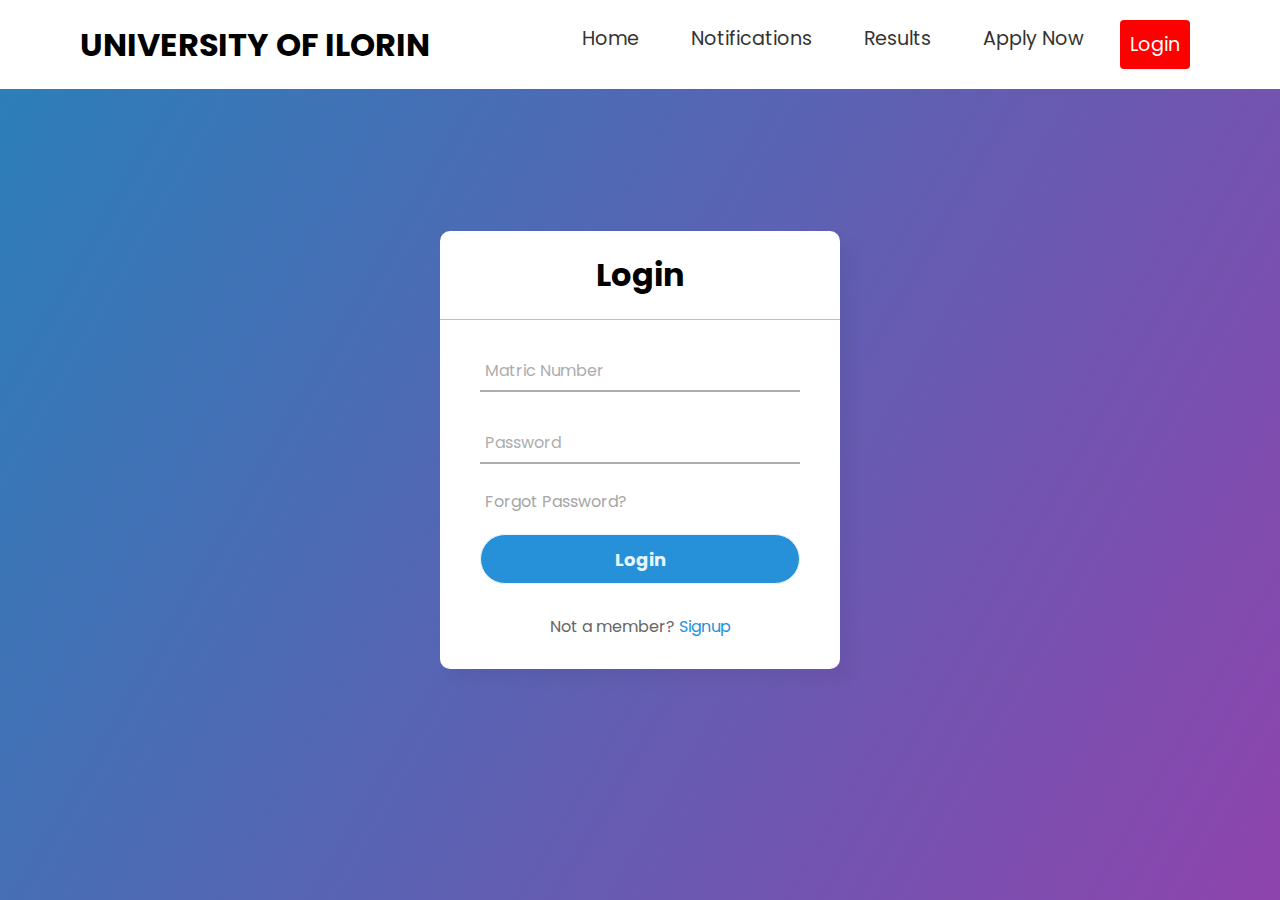
<file: Login Form - No JavaScript/index.html>
<!DOCTYPE html>
<html lang="en">
  <head>
    <meta charset="utf-8">
    <title></title>
    <link rel="stylesheet" href="style.css">
  </head>
  <body>
    <header>
		<div class="logo">
			<h1>
				UNIVERSITY OF ILORIN
			</h1>
		</div>
		<div>
			<nav>
				<ul>
					<li><a href="/home page/index.html">Home</a></li>
					<li><a href="#">Notifications</a></li>
					<li><a href="#">Results</a></li>
					<li><a href="/Sign up form/index.html">Apply Now</a></li>
					<li><a href="#" id="login">Login</a></li>
				</ul>	
				<div class="menu-btn" onclick="toggleMenu()">
						<div class="menu-btn-btn"></div>
						<div class="menu-btn-btn"></div>
						<div class="menu-btn-btn"></div>
				</div>	
			</nav>			
		</div>
	</header>
    <div class="center">
      <h1>Login</h1>
      <form method="post">
        <div class="txt_field">
          <input type="text" required>
          <span></span>
          <label>Matric Number</label>
        </div>
        <div class="txt_field">
          <input type="password" required>
          <span></span>
          <label>Password</label>
        </div>
        <div class="pass">Forgot Password?</div>
        <input type="submit" value="Login">
        <div class="signup_link">
          Not a member? <a href="#">Signup</a>
        </div>
      </form>
    </div>
    <script src="/JavaScript/index.js"></script>

  </body>
</html>
</file>
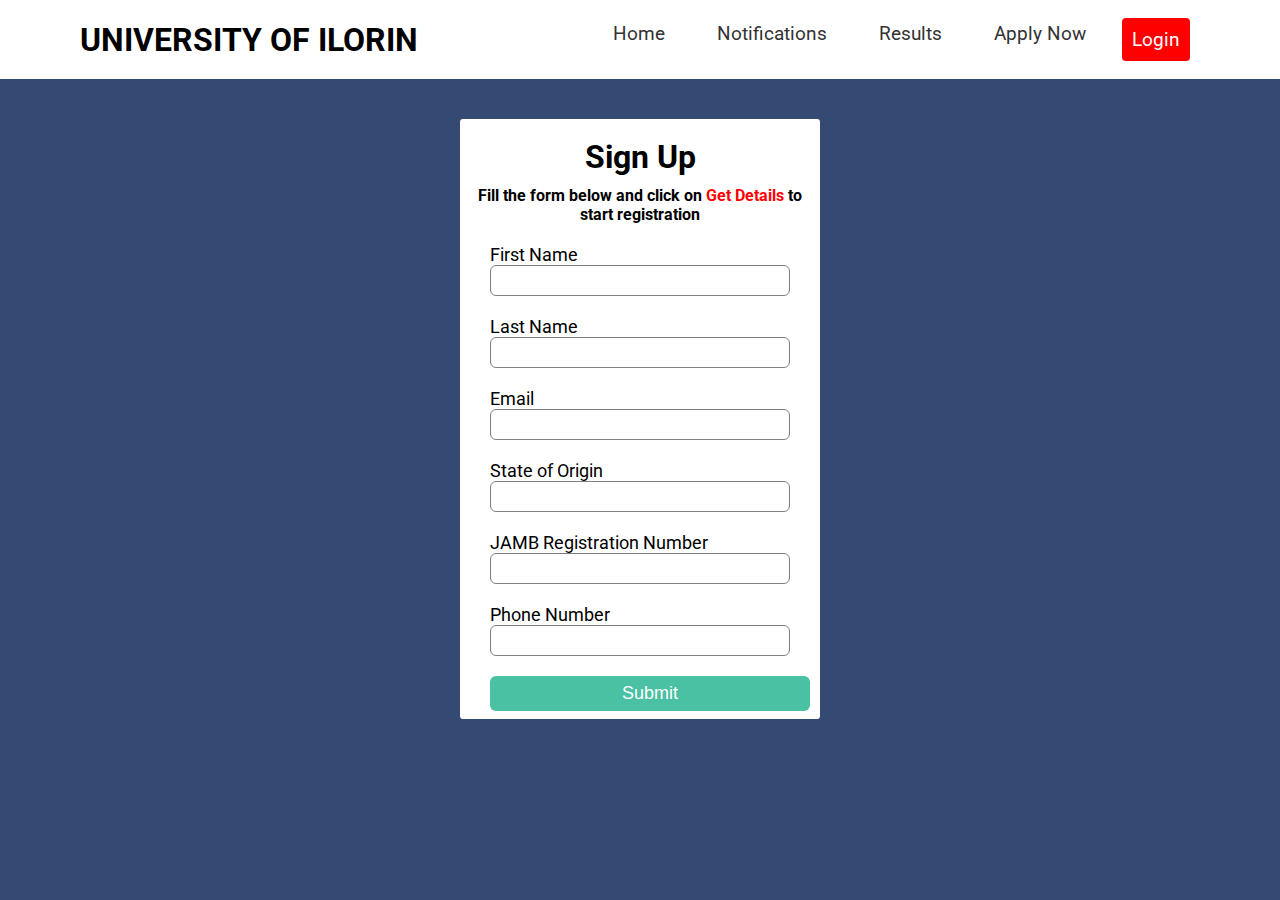
<file: Sign up form/index.html>
<!DOCTYPE html>
<html lang="en">
  <head>
    <title>Sign Up | By Code Info</title>
    <link rel="stylesheet" href="style.css" />
    <link
      href="https://fonts.googleapis.com/css2?family=Roboto:wght@300&display=swap"
      rel="stylesheet"
    />
  </head>
  <body>
    <header>
		<div class="logo">
			<h1>
				UNIVERSITY OF ILORIN
			</h1>
		</div>
		<div>
			<nav>
				<ul>
					<li><a href="/home page/index.html">Home</a></li>
					<li><a href="#">Notifications</a></li>
					<li><a href="#">Results</a></li>
					<li><a href="/Sign up form/index.html">Apply Now</a></li>
					<li><a href="/Login Form - No JavaScript/index.html" id="login">Login</a></li>
				</ul>	
				<div class="menu-btn" onclick="toggleMenu()">
						<div class="menu-btn-btn"></div>
						<div class="menu-btn-btn"></div>
						<div class="menu-btn-btn"></div>
				</div>	
			</nav>			
		</div>
	</header>
    <main>
        <div class="signup-box">
            <h1>Sign Up</h1>
            <h4>Fill the form below and click on <span><a href="" style="color: red;text-decoration: none;">Get Details</a> </span> to start  registration </h4>
            <form>
              <label>First Name</label>
              <input type="text" placeholder="" required/>
              <label>Last Name</label>
              <input type="text" placeholder="" required/>
              <label>Email</label>
              <input type="email" placeholder="" required/>
              <label>State of Origin</label>
              <input type="text" placeholder="" required/>
              <label>JAMB Registration Number</label>
              <input type="text" placeholder="" required/>
              <label>Phone Number</label>
              <input type="text" placeholder="" required/>
              <input type="button" value="Submit" />
            </form>
            </div>
    </main>
  </body>
</html>
<script src="/JavaScript/index.js"></script>
</file>
<file: Login Form - No JavaScript/style.css>
@import url('https://fonts.googleapis.com/css2?family=Noto+Sans:wght@700&family=Poppins:wght@400;500;600&display=swap');
*{
  margin: 0;
  padding: 0;
  box-sizing: border-box;
  font-family: "Poppins", sans-serif;
}
body{
  margin: 0;
  padding: 0;
  background: linear-gradient(120deg,#2980b9, #8e44ad);
  height: 100vh;
  overflow: hidden;
}
header{
    background: white;
    padding: 20px 80px;
    display: flex;
    justify-content: space-between;
    align-items: center;
}
header nav{
    display: flex;
    align-items: center;
}
header ul{
    list-style-type: none;
    margin: 0;
    padding: 0;
    overflow: hidden;
    z-index: 1;
}
header li{
    float: left;
    padding: 0 10px
}
header li a{
    display: block;
    text-align: center;
    padding: 4px 16px;
    text-decoration: none;
    color: #333;
    font-size: 1.2em;
    transition:.4s 
}
header nav a:hover{
    background-color: red;
    padding: 10px 8px;
    text-align: center;
    border-radius: 7px;
    color: white;
}
#login{
    background: red;
    padding: 10px;
    color: white;
    border:0;
    border-radius: 4px;
    transition: .4s
}
#login:hover{
    background: white;
    color: black;
    box-shadow: 1px 4px 12px red
}
.menu-btn{
    /*float: right;*/
    margin-left: 22px;
    display: none
}
.menu-btn-btn{
    width: 34px;
    height: 4px;
    background-color: black;
    margin: 8px 0;
    
}
.center{
  position: absolute;
  top: 50%;
  left: 50%;
  transform: translate(-50%, -50%);
  width: 400px;
  background: white;
  border-radius: 10px;
  box-shadow: 10px 10px 15px rgba(0,0,0,0.05);
}
.center h1{
  text-align: center;
  padding: 20px 0;
  border-bottom: 1px solid silver;
}
.center form{
  padding: 0 40px;
  box-sizing: border-box;
}
form .txt_field{
  position: relative;
  border-bottom: 2px solid #adadad;
  margin: 30px 0;
}
.txt_field input{
  width: 100%;
  padding: 0 5px;
  height: 40px;
  font-size: 16px;
  border: none;
  background: none;
  outline: none;
}
.txt_field label{
  position: absolute;
  top: 50%;
  left: 5px;
  color: #adadad;
  transform: translateY(-50%);
  font-size: 16px;
  pointer-events: none;
  transition: .5s;
}
.txt_field span::before{
  content: '';
  position: absolute;
  top: 40px;
  left: 0;
  width: 0%;
  height: 2px;
  background: #2691d9;
  transition: .5s;
}
.txt_field input:focus ~ label,
.txt_field input:valid ~ label{
  top: -5px;
  color: #2691d9;
}
.txt_field input:focus ~ span::before,
.txt_field input:valid ~ span::before{
  width: 100%;
}
.pass{
  margin: -5px 0 20px 5px;
  color: #a6a6a6;
  cursor: pointer;
}
.pass:hover{
  text-decoration: underline;
}
input[type="submit"]{
  width: 100%;
  height: 50px;
  border: 1px solid;
  background: #2691d9;
  border-radius: 25px;
  font-size: 18px;
  color: #e9f4fb;
  font-weight: 700;
  cursor: pointer;
  outline: none;
}
input[type="submit"]:hover{
  border-color: #2691d9;
  transition: .5s;
}
.signup_link{
  margin: 30px 0;
  text-align: center;
  font-size: 16px;
  color: #666666;
}
.signup_link a{
  color: #2691d9;
  text-decoration: none;
}
.signup_link a:hover{
  text-decoration: underline;
}
@media(max-width:1021px){
  nav ul li{
      float: none
  }
  nav ul li a{
      font-size: 1.3rem;
      padding-top: 10px;
  }
  nav ul{
      width: 100%;
      height: 0;
      background: linear-gradient(#ff54a2, #ff575a);
      position: absolute;
      top: 70px;
      right: 0;
      margin-bottom: 30px;
      transition: .4s
  }
  .menu-btn{
      display: block;
  }
}
</file>
<file: Sign up form/style.css>
*{
    margin: 0;
    padding: 0;
    box-sizing: border-box;
}
header{
    background: white;
    padding: 10px 80px;
    display: flex;
    justify-content: space-between;
    align-items: center;
    margin-bottom: 30px;
    margin-top: 0;
}
header nav{
    display: flex;
    align-items: center;
}
header ul{
    list-style-type: none;
    margin: 0;
    padding: 0;
    overflow: hidden;
    z-index: 1;
}
header li{
    float: left;
    padding: 0 10px
}
header li a{
    display: block;
    text-align: center;
    padding: 4px 16px;
    text-decoration: none;
    color: #333;
    font-size: 1.2em;
    transition:.4s 
}
header nav a:hover{
    background-color: red;
    padding: 10px 8px;
    text-align: center;
    border-radius: 7px;
    color: white;
}
#login{
    background: red;
    padding: 10px;
    color: white;
    border:0;
    border-radius: 4px;
    transition: .4s
}
#login:hover{
    background: white;
    color: black;
    box-shadow: 1px 4px 12px red
}
.menu-btn{
    /*float: right;*/
    margin-left: 22px;
    display: none
}
.menu-btn-btn{
    width: 34px;
    height: 4px;
    background-color: black;
    margin: 8px 0;
    
}
body {
    background-color: #344a72;
    font-family: "Roboto", sans-serif;
  }
  main{
    display: flex;
    justify-content: center;
  }
  .signup-box {
    width: 360px;
    height: 600px;
    padding: 0 10px;
    margin-top: 10px;
    background-color: white;
    border-radius: 3px;
    display: flex;
    justify-content: center;
    flex-direction: column;
  }  
  h1 {
    text-align: center;
    padding-top: 11px;
    margin-bottom: 10px;
  }
  
  h4 {
    text-align: center;
  }
  
  form {
    width: 300px;
    margin-left: 20px;
  }
  
  form label {
    display: flex;
    margin-top: 20px;
    font-size: 18px;
  }
  
  form input {
    width: 100%;
    padding: 7px;
    border: none;
    border: 1px solid gray;
    border-radius: 6px;
    outline: none;
  }
  input[type="button"] {
    width: 320px;
    height: 35px;
    margin-top: 20px;
    border: none;
    background-color: #49c1a2;
    color: white;
    font-size: 18px;
  }
  p {
    text-align: center;
    padding-top: 20px;
    font-size: 15px;
  }
  .para-2 {
    text-align: center;
    color: white;
    font-size: 15px;
    margin-top: -10px;
  }
  .para-2 a {
    color: #49c1a2;
  }
  @media(max-width:1021px){
    nav ul li{
        float: none
    }
    nav ul li a{
        font-size: 1.3rem;
        padding-top: 10px;
    }
    nav ul{
        width: 100%;
        height: 0;
        background: linear-gradient(#ff54a2, #ff575a);
        position: absolute;
        top: 70px;
        right: 0;
        margin-bottom: 30px;
        transition: .4s
    }
    .menu-btn{
        display: block;
    }
  }
</file>
